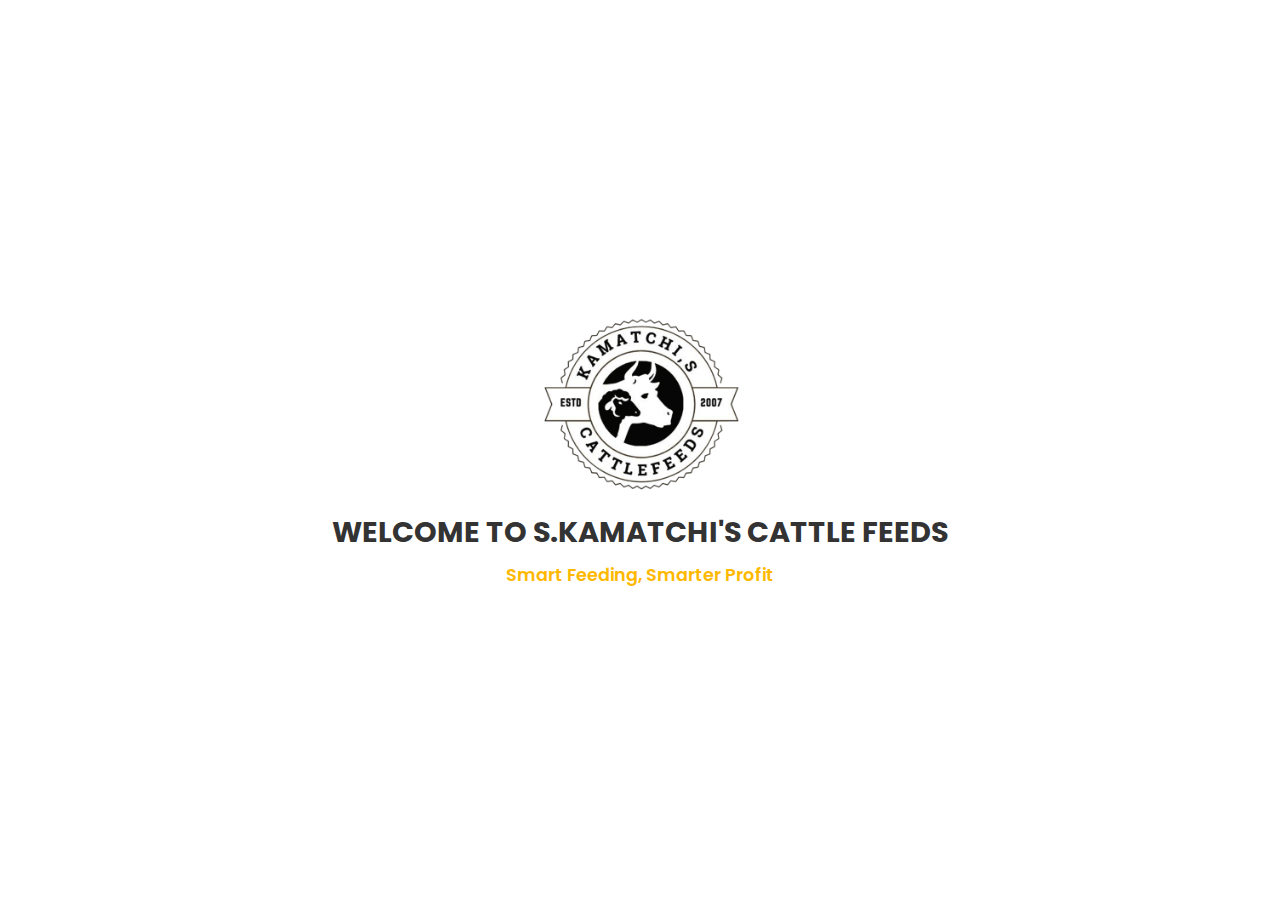
<file: index.html>
<!DOCTYPE html>
<html lang="en">
<head>
  <meta charset="UTF-8" />
  <meta name="viewport" content="width=device-width, initial-scale=1" />
  <title>Welcome | S. Kamatchi's Cattle Feeds</title>
  <link href="https://fonts.googleapis.com/css2?family=Poppins:wght@400;600;700&display=swap" rel="stylesheet" />
  <link rel="icon" type="image/x-icon" href="images/logo.png" />
  <style>
    body, html {
      margin: 0;
      padding: 0;
      height: 100%;
      font-family: 'Poppins', sans-serif;
      background-color: white;
      display: flex;
      flex-direction: column;
      justify-content: center;
      align-items: center;
      text-align: center;
      animation: fadeIn 1.2s ease-in-out;
    }

    .logo {
      width: 200px;
      max-width: 80%;
      margin-bottom: 1rem;
      animation: scaleIn 1s ease-in-out;
    }

    .welcome-text {
      font-size: 1.8rem;
      font-weight: 700;
      color: #333;
      margin-bottom: 0.5rem;
      animation: fadeSlideIn 1.4s ease-in-out;
    }

    .tagline {
      font-size: 1.1rem;
      font-weight: 600;
      color: #ffb800;
      text-shadow: 
        -1px -1px 0 #000,
         1px -1px 0 #000,
        -1px  1px 0 #000,
         1px  1px 0 #000,;
      animation: fadeSlideIn 1.6s ease-in-out;
    }

    @keyframes fadeIn {
      from { opacity: 0; }
      to { opacity: 1; }
    }

    @keyframes scaleIn {
      0% { transform: scale(0.8); opacity: 0; }
      100% { transform: scale(1); opacity: 1; }
    }

    @keyframes fadeSlideIn {
      from { opacity: 0; transform: translateY(20px); }
      to { opacity: 1; transform: translateY(0); }
    }
  </style>
</head>
<body>
  <!-- Placeholder for Logo -->
  <img src="images/logo.png" alt="Company Logo" class="logo" />

  <div class="welcome-text">WELCOME TO S.KAMATCHI'S CATTLE FEEDS</div>
  <div class="tagline">Smart Feeding, Smarter Profit</div>

  <script>
    setTimeout(() => {
      window.location.href = "home.html";
    }, 3000);
  </script>
</body>
</html>
</file>
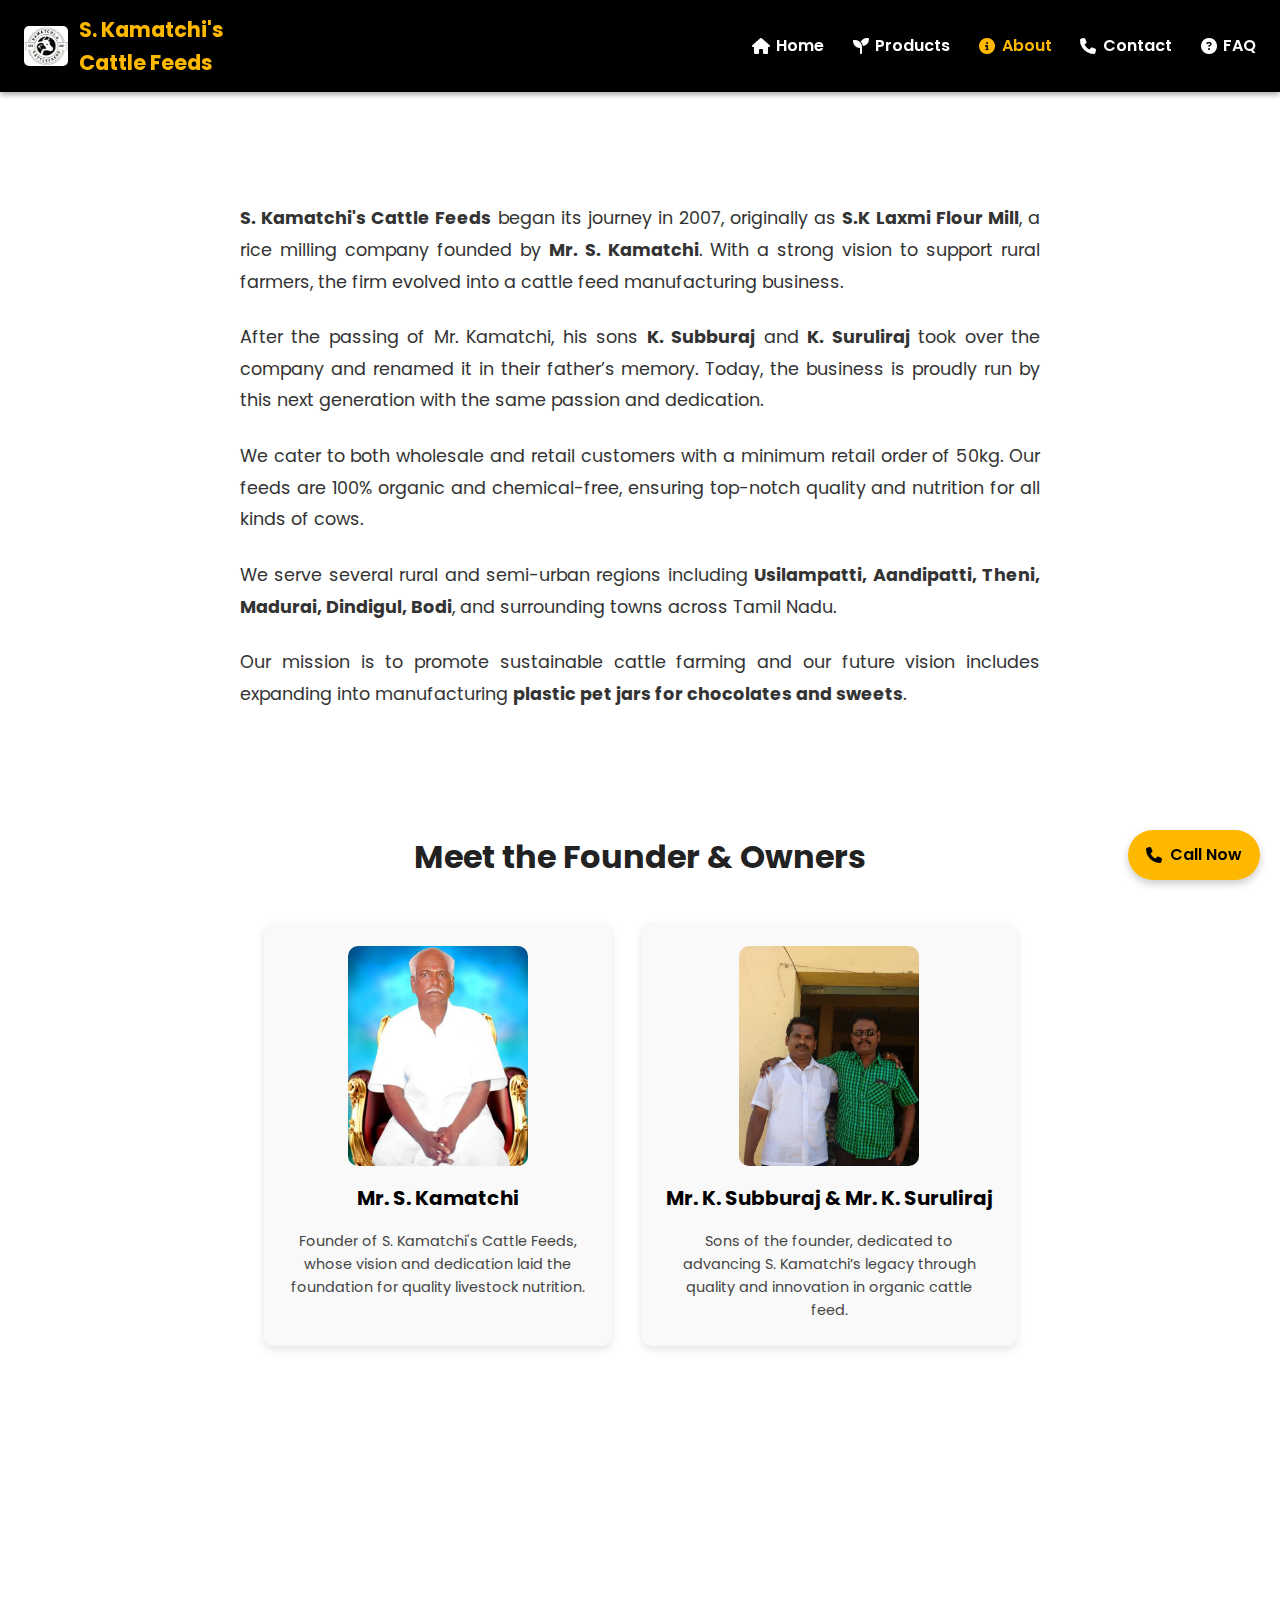
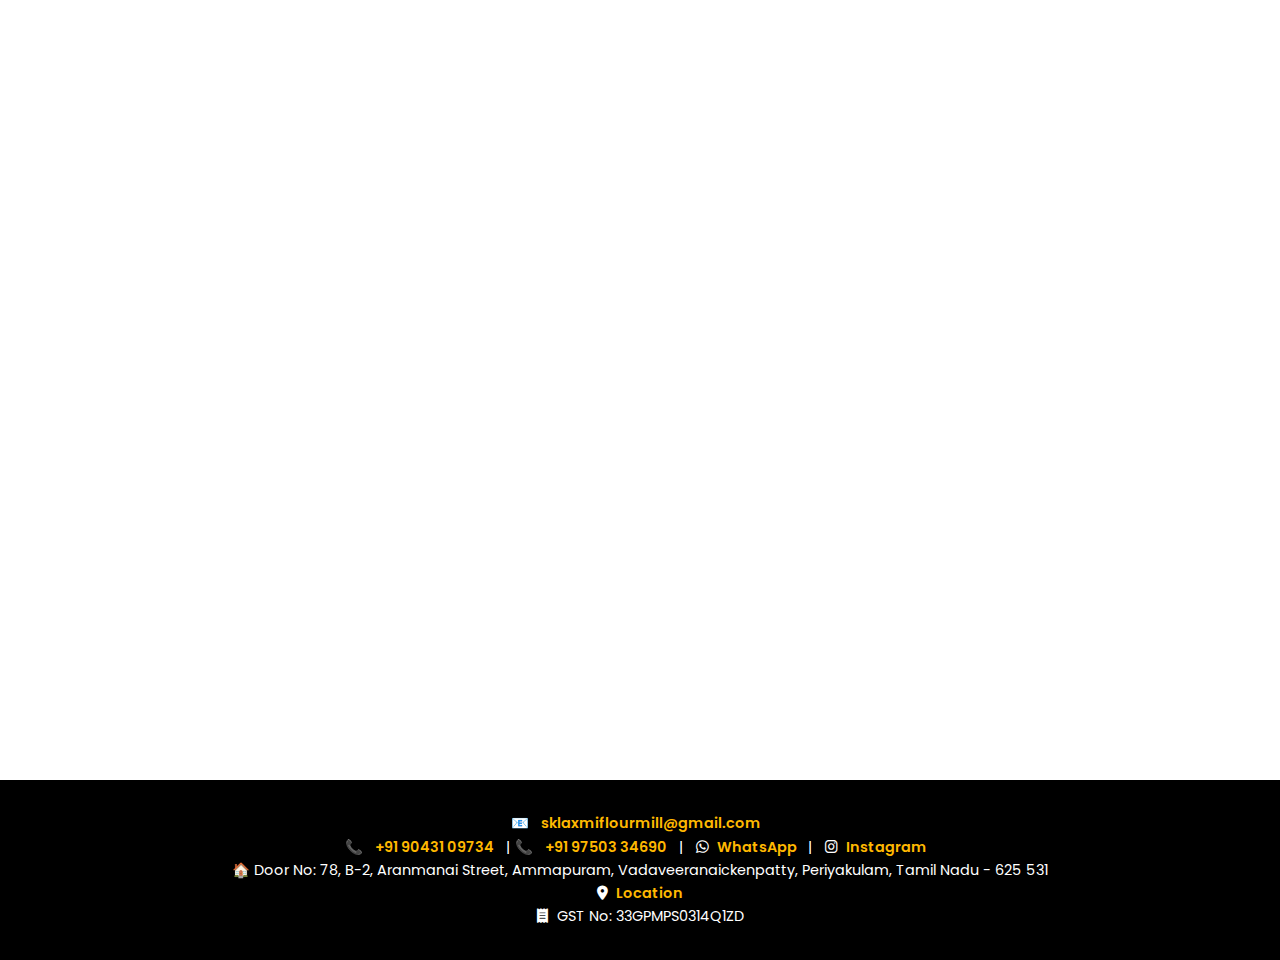
<file: about.html>
<!DOCTYPE html>
<html lang="en">
<head>
  <meta charset="UTF-8" />
  <meta name="viewport" content="width=device-width, initial-scale=1" />
  <meta name="description" content="Learn more about S. Kamatchi's Cattle Feeds, our history, mission, and commitment to quality cattle feed." />
  <meta name="keywords" content="About S. Kamatchi's Cattle Feeds, Cattle Feed Company Tamil Nadu, Quality Cattle Feed" />
  <meta name="author" content="S. Kamatchi's Cattle Feeds" />
  <title>About Us | S. Kamatchi's Cattle Feeds</title>
  <link rel="icon" type="image/x-icon" href="images/logo.png" />

    <!-- Open Graph / Facebook, LinkedIn, WhatsApp, Messenger -->
    <meta property="og:title" content="S. Kamatchi's Cattle Feeds | Smart Feeding, Smarter Profit" />
    <meta property="og:description" content="Explore quality cattle feeds like Pearl Millet Flour, Maize Cattle Feed, Booster Feed and more at S. Kamatchi's Cattle Feeds." />
    <meta property="og:image" content="https://yourdomain.com/Images/logo.png" />
    <meta property="og:url" content="https://yourdomain.com/" />
    <meta property="og:type" content="website" />
    <meta property="og:locale" content="en_IN" />

  <!-- FontAwesome CDN -->
  <link
    rel="stylesheet"
    href="https://cdnjs.cloudflare.com/ajax/libs/font-awesome/6.4.0/css/all.min.css"
    crossorigin="anonymous"
    referrerpolicy="no-referrer"
  />

  <!-- Google Fonts -->
  <link href="https://fonts.googleapis.com/css2?family=Poppins:wght@400;600;700&display=swap" rel="stylesheet" />

  <!-- External Styles -->
  <link rel="stylesheet" href="style.css" />
</head>
<body>
  <header>
    <a href="index.html" class="logo">
      <img src="images/logo.png" alt="S. Kamatchi's Cattle Feeds Logo" class="logo-img" />
      <span style="color:#ffb800;">
        S. Kamatchi's<br>Cattle Feeds
      </span>
      
    </a>

    <nav>
      <ul class="nav-links">
        <li><a href="index.html"><i class="fas fa-home"></i> Home</a></li>
        <li><a href="products.html"><i class="fas fa-seedling"></i> Products</a></li>
        <li><a href="about.html" class="active"><i class="fas fa-info-circle"></i> About</a></li>
        <li><a href="contact.html"><i class="fas fa-phone"></i> Contact</a></li>
        <li><a href="faq.html"><i class="fas fa-question-circle"></i> FAQ</a></li>
      </ul>

      <div class="hamburger" aria-label="Toggle navigation menu" role="button" tabindex="0">
        <div class="bar"></div>
        <div class="bar"></div>
        <div class="bar"></div>
      </div>
    </nav>
  </header>

  <main>
    <h2 class="section-title fade-in">About Us</h2>
    <p>
      <strong>S. Kamatchi's Cattle Feeds</strong> began its journey in 2007, originally as <strong>S.K Laxmi Flour Mill</strong>, a rice milling company founded by <strong>Mr. S. Kamatchi</strong>. With a strong vision to support rural farmers, the firm evolved into a cattle feed manufacturing business.
    </p>
    <p>
      After the passing of Mr. Kamatchi, his sons <strong>K. Subburaj</strong> and <strong>K. Suruliraj</strong> took over the company and renamed it in their father’s memory. Today, the business is proudly run by this next generation with the same passion and dedication.
    </p>
    <p>
      We cater to both wholesale and retail customers with a minimum retail order of 50kg. Our feeds are 100% organic and chemical-free, ensuring top-notch quality and nutrition for all kinds of cows.
    </p>
    <p>
      We serve several rural and semi-urban regions including <strong>Usilampatti, Aandipatti, Theni, Madurai, Dindigul, Bodi</strong>, and surrounding towns across Tamil Nadu.
    </p>
    <p>
      Our mission is to promote sustainable cattle farming and our future vision includes expanding into manufacturing <strong>plastic pet jars for chocolates and sweets</strong>.
    </p>
  </main>

  <section class="leadership-section">
    <h2>Meet the Founder & Owners</h2>

  <!-- Founder Card -->
<div class="about-cards-container">
<div class="about-card" tabindex="0">
  <img src="images/founder.jpeg" alt="Current Owners" style="width: 180px; height: 220px; object-fit: cover; object-position: top center; border-radius: 10px; display: block; margin: 0 auto 1rem auto;">
  <h3 class="about-name">Mr. S. Kamatchi</h3>
  <p class="about-desc">Founder of S. Kamatchi's Cattle Feeds, whose vision and dedication laid the foundation for quality livestock nutrition.</p>
</div>

<!-- Current Owners Card -->
<div class="about-card" tabindex="0">
  <img src="images/current_owners.jpeg" alt="K. Subburaj and K. Suruliraj" style="width: 180px; height: 220px; object-fit: cover; object-position: top center; border-radius: 10px; display: block; margin: 0 auto 1rem auto;">
  <h3 class="about-name" style="white-space: nowrap;">Mr. K. Subburaj&nbsp;&amp;&nbsp;Mr. K. Suruliraj</h3>
  <p class="about-desc">Sons of the founder, dedicated to advancing S. Kamatchi’s legacy through quality and innovation in organic cattle feed.</p>
</div>
</div>

</section>

<section id="gallery" class="fade-in" style="margin-top: 3rem;">
  <h2 style="text-align:center; margin-bottom:1rem;">Our Gallery</h2>
  <div class="gallery-container">
    <img class="gallery-image" src="images/Gallery Image 1.jpeg" alt="Gallery Image 1">
    <img class="gallery-image" src="images/Gallery Image 2.jpeg" alt="Gallery Image 2">
    <img class="gallery-image" src="images/Gallery Image 3.jpeg" alt="Gallery Image 3">
    <img class="gallery-image" src="images/Gallery Image 4.jpg" alt="Gallery Image 4">
    <img class="gallery-image" src="images/Gallery Image 5.jpeg" alt="Gallery Image 5">
    <img class="gallery-image" src="images/Gallery Image 6.jpeg" alt="Gallery Image 6">
    <img class="gallery-image" src="images/Gallery Image 7.png" alt="Gallery Image 7">
   
  </div>
</section>
<footer>
  <p>
      <span class="no-break">
    📧 <a href="mailto:sklaxmiflourmill@gmail.com">sklaxmiflourmill@gmail.com</a><br>
    📞  <a href="tel:+919043109734">+91 90431 09734</a> |  
    📞  <a href="tel:+919750334690">+91 97503 34690</a> 
    </span> 
    |
    <span class="no-break">
    <a href="https://wa.me/919043109734" target="_blank" rel="noopener noreferrer" aria-label="WhatsApp">
      <i class="fab fa-whatsapp footer-icon"></i> WhatsApp
    </a> | 
    <a href="https://www.instagram.com/s.kamatchi_s_cattle_feeds?igsh=cDNhYXF5bHRiMHJ4" target="_blank" rel="noopener noreferrer" aria-label="Instagram">
      <i class="fab fa-instagram footer-icon"></i> Instagram
    </a>
  </span>
  </p>
  <p>🏠 Door No: 78, B-2, Aranmanai Street, Ammapuram, Vadaveeranaickenpatty, Periyakulam, Tamil Nadu - 625 531</p>
  <p>
    <a href="https://maps.app.goo.gl/DsiRCD2tcLmNd2oN9" target="_blank" aria-label="View location on Google Maps">
      <i class="fas fa-map-marker-alt footer-icon"></i> Location
    </a>
  </p>
  <p><i class="fas fa-receipt footer-icon"></i> GST No: 33GPMPS0314Q1ZD</p>
</footer>


  <a href="tel:+919043109734" class="call-now-btn" aria-label="Call Now">
    <i class="fas fa-phone"></i> Call Now
  </a>

  <!-- External Script -->
  <script src="script.js" defer></script>
</body>
</html>
</file>
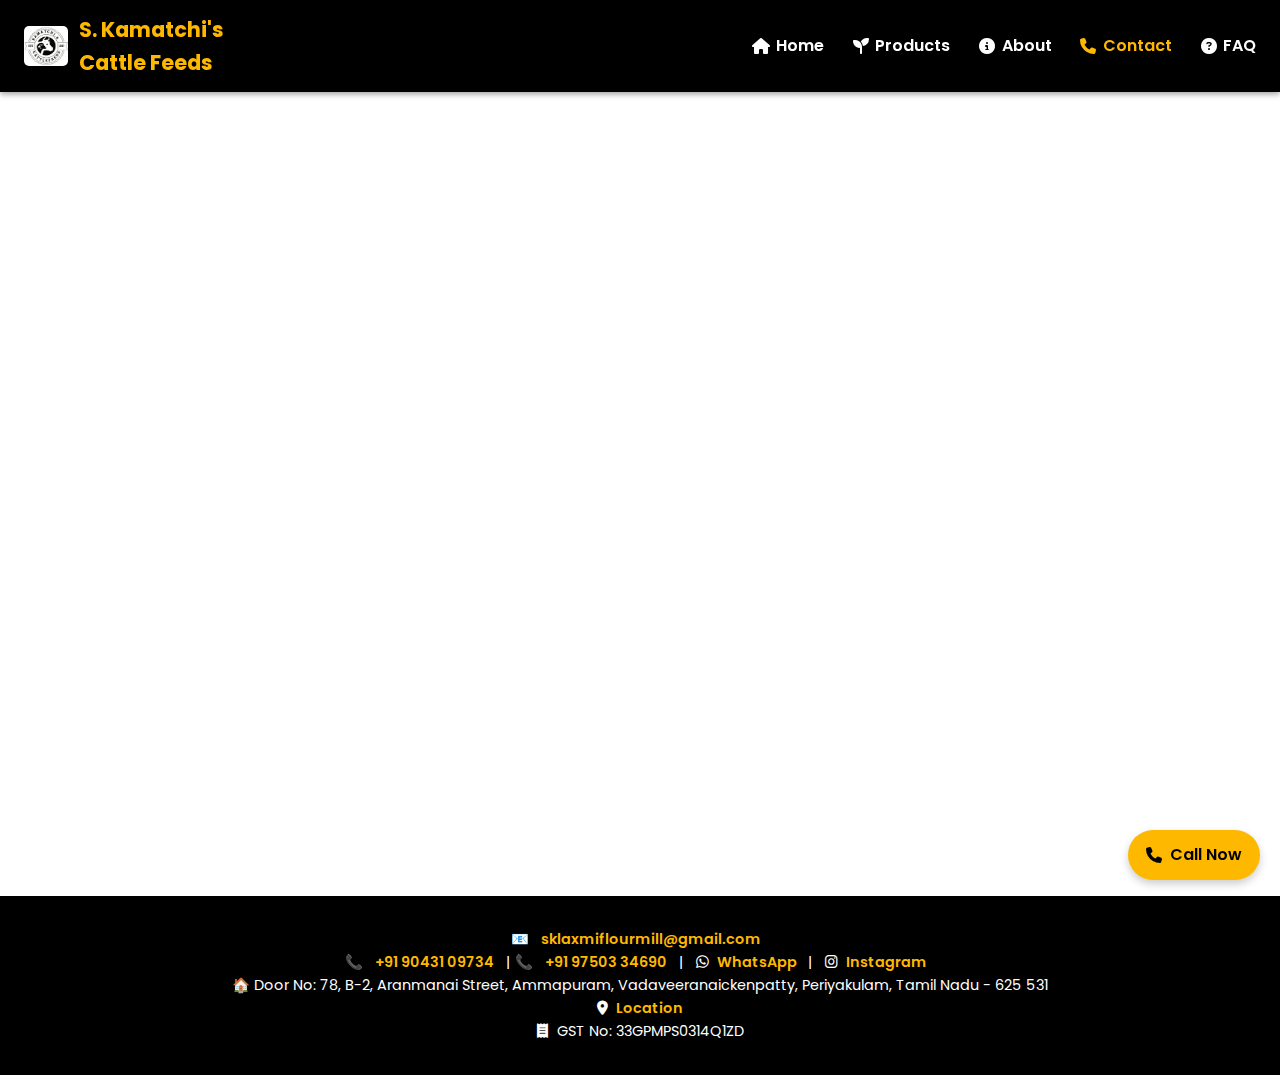
<file: contact.html>
<!DOCTYPE html>
<html lang="en">
<head>
  <meta charset="UTF-8" />
  <meta name="viewport" content="width=device-width, initial-scale=1" />
  <meta name="description" content="Get in touch with S. Kamatchi's Cattle Feeds for inquiries, orders, or support." />
  <meta name="keywords" content="Contact S. Kamatchi's Cattle Feeds, Get in Touch, Cattle Feed Support Tamil Nadu" />
  <meta name="author" content="S. Kamatchi's Cattle Feeds" />
  <title>Contact | S. Kamatchi's Cattle Feeds</title>
  <link rel="icon" type="image/x-icon" href="images/logo.png" />

    <!-- Open Graph / Facebook, LinkedIn, WhatsApp, Messenger -->
    <meta property="og:title" content="S. Kamatchi's Cattle Feeds | Smart Feeding, Smarter Profit" />
    <meta property="og:description" content="Explore quality cattle feeds like Pearl Millet Flour, Maize Cattle Feed, Booster Feed and more at S. Kamatchi's Cattle Feeds." />
    <meta property="og:image" content="https://yourdomain.com/Images/logo.png" />
    <meta property="og:url" content="https://yourdomain.com/" />
    <meta property="og:type" content="website" />
    <meta property="og:locale" content="en_IN" />

  <!-- FontAwesome CDN -->
  <link
    rel="stylesheet"
    href="https://cdnjs.cloudflare.com/ajax/libs/font-awesome/6.4.0/css/all.min.css"
    crossorigin="anonymous"
    referrerpolicy="no-referrer"
  />

  <!-- Google Fonts -->
  <link href="https://fonts.googleapis.com/css2?family=Poppins:wght@400;600;700&display=swap" rel="stylesheet" />

  <!-- External Styles -->
  <link rel="stylesheet" href="style.css" />
</head>
<body>
  <header>
    <a href="index.html" class="logo">
      <img src="images/logo.png" alt="S. Kamatchi's Cattle Feeds Logo" class="logo-img" />
      <span style="color:#ffb800;">
        S. Kamatchi's<br>Cattle Feeds
      </span>
      
    </a>

    <nav>
      <ul class="nav-links">
        <li><a href="index.html"><i class="fas fa-home"></i> Home</a></li>
        <li><a href="products.html"><i class="fas fa-seedling"></i> Products</a></li>
        <li><a href="about.html"><i class="fas fa-info-circle"></i> About</a></li>
        <li><a href="contact.html" class="active"><i class="fas fa-phone"></i> Contact</a></li>
        <li><a href="faq.html"><i class="fas fa-question-circle"></i> FAQ</a></li>
      </ul>

      <div class="hamburger" aria-label="Toggle navigation menu" role="button" tabindex="0">
        <div class="bar"></div>
        <div class="bar"></div>
        <div class="bar"></div>
      </div>
    </nav>
  </header>

  <main>
    <h2 class="section-title fade-in">Contact Us</h2>

    <div class="contact-grid fade-in">
      <div class="contact-info">
        <p>
          <strong><span class="email-label">
            <span class="icon-email"><i class="fa-solid fa-envelope" style="color: #000000;"></i></span> Email:</span></strong>
          <a href="mailto:sklaxmiflourmill@gmail.com">sklaxmiflourmill@gmail.com</a>
        </p>
    
        <p>
          <div class="contact-line" style="font-size:1rem">
            <i class="fas fa-phone icon"></i>
            <strong>Phone:</strong>
            <div class="contact-values">
              <a href="tel:+919043109734">+91 90431 09734</a> |
              <a href="tel:+919750334690">+91 97503 34690</a>
            </div>
          </div>
          
        </p>
    
        <p>
          <i class="fab fa-whatsapp icon"></i>
          <strong>WhatsApp:</strong>
          <a href="https://wa.me/919043109734" target="_blank" rel="noopener noreferrer">Chat Now</a>
        </p>
    
        <p>
          <i class="fab fa-instagram icon"></i>
          <strong>Instagram:</strong>
          <a href="https://www.instagram.com/s.kamatchi_s_cattle_feeds?igsh=cDNhYXF5bHRiMHJ4" target="_blank" rel="noopener noreferrer">Follow Us</a>
        </p>
    
        <p>
          <i class="fas fa-map-marker-alt icon"></i>
          <strong>Address:</strong><br>
          Door No: 78, B-2, Aranmanai Street, Ammapuram,<br>
          Vadaveeranaickenpatty, Periyakulam,<br>
          Tamil Nadu - 625 531
        </p>

          <!-- Google Map Embed below the form -->
      <iframe
      src="https://www.google.com/maps/embed?pb=!1m18!1m12!1m3!1d3919.5023450182356!2d77.47614277480567!3d10.1102284915744!2m3!1f0!2f0!3f0!3m2!1i1024!2i768!4f13.1!3m3!1m2!1s0x3ba865eb5de0292d%3A0xb6fa74275e242cd7!2sAranmanai%20Street%2C%20Ammapuram%2C%20Periyakulam%2C%20Tamil%20Nadu%20625531!5e0!3m2!1sen!2sin!4v1684900000000!5m2!1sen!2sin"
      width="100%"
      height="250"
      style="border:0;"
      allowfullscreen=""
      loading="lazy"
      referrerpolicy="no-referrer-when-downgrade">
    </iframe>
      </div>
      
      

      <div class="contact-form">
        <h3 class="form-title">Let’s Chat</h3>
        <form onsubmit="event.preventDefault(); sendToWhatsApp();">
          <input type="text" id="name" placeholder="Your Name" required />
          <input type="tel" id="phone" placeholder="Phone Number" required />
          <textarea id="message" rows="5" placeholder="Your Message" required></textarea>
          <button type="submit">Send via WhatsApp</button>
        </form>

        
      </div>

    
    
    </div>
  </main>

  <footer>
    <p>
        <span class="no-break">
      📧 <a href="mailto:sklaxmiflourmill@gmail.com">sklaxmiflourmill@gmail.com</a><br>
      📞  <a href="tel:+919043109734">+91 90431 09734</a> |  
      📞  <a href="tel:+919750334690">+91 97503 34690</a> 
      </span> 
      |
      <span class="no-break">
      <a href="https://wa.me/919043109734" target="_blank" rel="noopener noreferrer" aria-label="WhatsApp">
        <i class="fab fa-whatsapp footer-icon"></i> WhatsApp
      </a> | 
      <a href="https://www.instagram.com/s.kamatchi_s_cattle_feeds?igsh=cDNhYXF5bHRiMHJ4" target="_blank" rel="noopener noreferrer" aria-label="Instagram">
        <i class="fab fa-instagram footer-icon"></i> Instagram
      </a>
    </span>
    </p>
    <p>🏠 Door No: 78, B-2, Aranmanai Street, Ammapuram, Vadaveeranaickenpatty, Periyakulam, Tamil Nadu - 625 531</p>
    <p>
      <a href="https://maps.app.goo.gl/DsiRCD2tcLmNd2oN9" target="_blank" aria-label="View location on Google Maps">
        <i class="fas fa-map-marker-alt footer-icon"></i> Location
      </a>
    </p>
    <p><i class="fas fa-receipt footer-icon"></i> GST No: 33GPMPS0314Q1ZD</p>
  </footer>
  


  <a href="tel:+919043109734" class="call-now-btn" aria-label="Call Now">
    <i class="fas fa-phone"></i> Call Now
  </a>

  <!-- External Script -->
  <script src="script.js" defer></script>
</body>
</html>
</file>
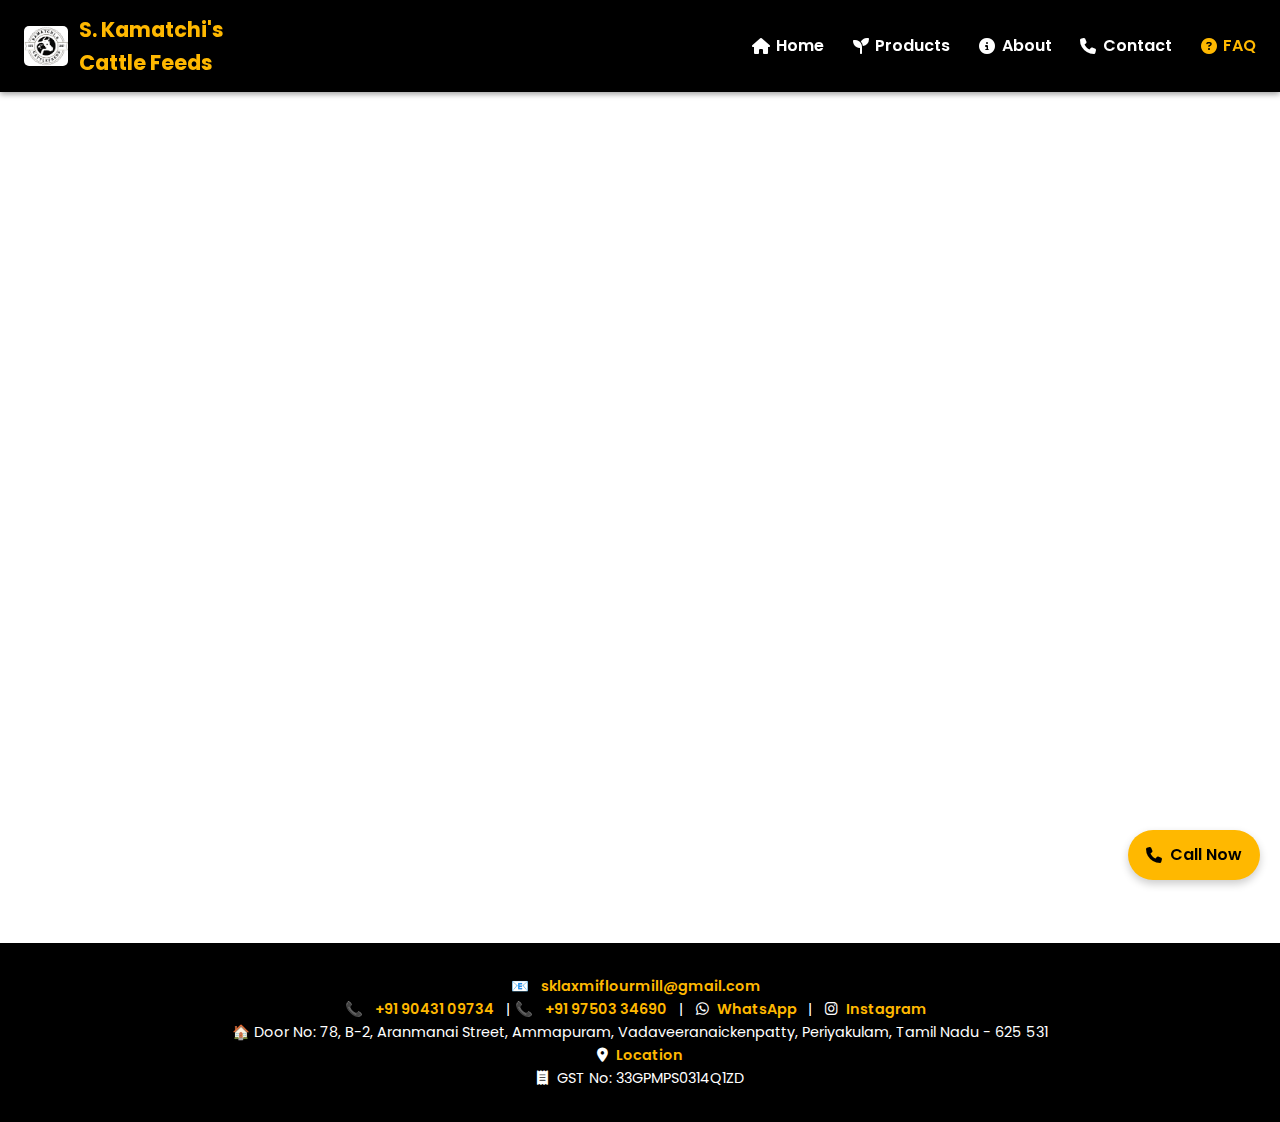
<file: faq.html>
<!DOCTYPE html>
<html lang="en">
<head>
  <meta charset="UTF-8" />
  <meta name="viewport" content="width=device-width, initial-scale=1" />
  <meta name="description" content="Frequently asked questions about S. Kamatchi's Cattle Feeds, our products, delivery, and service." />
  <meta name="keywords" content="FAQ, Questions, Cattle Feed Info, Delivery Details, S. Kamatchi's Cattle Feeds" />
  <meta name="author" content="S. Kamatchi's Cattle Feeds" />
  <title>FAQ | S. Kamatchi's Cattle Feeds</title>
  <link rel="icon" type="image/x-icon" href="images/logo.png" />

    <!-- Open Graph / Facebook, LinkedIn, WhatsApp, Messenger -->
    <meta property="og:title" content="S. Kamatchi's Cattle Feeds | Smart Feeding, Smarter Profit" />
    <meta property="og:description" content="Explore quality cattle feeds like Pearl Millet Flour, Maize Cattle Feed, Booster Feed and more at S. Kamatchi's Cattle Feeds." />
    <meta property="og:image" content="https://yourdomain.com/Images/logo.png" />
    <meta property="og:url" content="https://yourdomain.com/" />
    <meta property="og:type" content="website" />
    <meta property="og:locale" content="en_IN" />

  <!-- FontAwesome CDN -->
  <link
    rel="stylesheet"
    href="https://cdnjs.cloudflare.com/ajax/libs/font-awesome/6.4.0/css/all.min.css"
    crossorigin="anonymous"
    referrerpolicy="no-referrer"
  />

  <!-- Google Fonts -->
  <link href="https://fonts.googleapis.com/css2?family=Poppins:wght@400;600;700&display=swap" rel="stylesheet" />

  <!-- External Styles -->
  <link rel="stylesheet" href="style.css" />
</head>
<body>
  <header>
    <a href="index.html" class="logo">
      <img src="images/logo.png" alt="S. Kamatchi's Cattle Feeds Logo" class="logo-img" />
      <span style="color:#ffb800;">
        S. Kamatchi's<br>Cattle Feeds
      </span>
      
    </a>

    <nav>
      <ul class="nav-links">
        <li><a href="index.html"><i class="fas fa-home"></i> Home</a></li>
        <li><a href="products.html"><i class="fas fa-seedling"></i> Products</a></li>
        <li><a href="about.html"><i class="fas fa-info-circle"></i> About</a></li>
        <li><a href="contact.html"><i class="fas fa-phone"></i> Contact</a></li>
        <li><a href="faq.html" class="active"><i class="fas fa-question-circle"></i> FAQ</a></li>
      </ul>

      <div class="hamburger" aria-label="Toggle navigation menu" role="button" tabindex="0">
        <div class="bar"></div>
        <div class="bar"></div>
        <div class="bar"></div>
      </div>
    </nav>
  </header>

  <main>
    <h2 class="section-title fade-in">Frequently Asked Questions</h2>

    <div class="faq-item fade-in">
      <div class="faq-question">
        <span>Can this feed be given to all types of cows?</span>
        <i class="fas fa-plus"></i>
      </div>
      <div class="faq-answer">
        Yes, our feed is suitable for all types of cows.
      </div>
    </div>

    <div class="faq-item fade-in">
      <div class="faq-question">
        <span>I’m just starting to use cattle feed. Which one do you recommend?</span>
        <i class="fas fa-plus"></i>
      </div>
      <div class="faq-answer">
        We recommend <strong>Meenakshi Mixed Feed</strong> and <strong>Booster Feed</strong>. Both have a sweet taste and include nutritious ingredients like <em>kambu</em> and <em>makkasolam</em>.
      </div>
    </div>

    <div class="faq-item fade-in">
      <div class="faq-question">
        <span>Do you deliver across Tamil Nadu?</span>
        <i class="fas fa-plus"></i>
      </div>
      <div class="faq-answer">
        Yes, we deliver throughout Tamil Nadu. For areas near Theni, delivery is done the next day by our own delivery team. For other areas, delivery takes 2–3 days via lorry service.
      </div>
    </div>

    <div class="faq-item fade-in">
      <div class="faq-question">
        <span>What are your payment options?</span>
        <i class="fas fa-plus"></i>
      </div>
      <div class="faq-answer">
        We accept bank transfers and cash on delivery (COD available only in Theni and nearby areas).
      </div>
    </div>

    <div class="faq-item fade-in">
      <div class="faq-question">
        <span>What is the shelf life of the feed?</span>
        <i class="fas fa-plus"></i>
      </div>
      <div class="faq-answer">
        There's no fixed shelf life. It depends on how the feed is stored.
      </div>
    </div>

    <div class="faq-item fade-in">
      <div class="faq-question">
        <span>How should I store the feed to keep it fresh?</span>
        <i class="fas fa-plus"></i>
      </div>
      <div class="faq-answer">
        The feed is dried and durable. Store it in a dry, insect-free place with low moisture.
      </div>
    </div>

    <div class="faq-item fade-in">
      <div class="faq-question">
        <span>Do you offer any discounts or seasonal offers?</span>
        <i class="fas fa-plus"></i>
      </div>
      <div class="faq-answer">
        <em>Yes, we offer discounts for regular customers!</em>
      </div>
    </div>

    <div class="faq-item fade-in">
      <div class="faq-question">
        <span>Can I walk in and buy directly from your store?</span>
        <i class="fas fa-plus"></i>
      </div>
      <div class="faq-answer">
        Yes, walk-in purchases are welcome! Visit us anytime during business hours.
      </div>
    </div>

    <div class="faq-item fade-in">
      <div class="faq-question">
        <span>Are the ingredients organic and chemical-free?</span>
        <i class="fas fa-plus"></i>
      </div>
      <div class="faq-answer">
        Yes! All our cattle feeds are made using 100% organic and chemical-free ingredients.
      </div>
    </div>

    <div class="faq-item fade-in">
      <div class="faq-question">
        <span>What is your refund or return policy?</span>
        <i class="fas fa-plus"></i>
      </div>
      <div class="faq-answer">
        <em>Yes, we have a refund policy.  Just contact us within 4 to 5 days if you are not satisfied.</em>
      </div>
    </div>
  </main>

  <footer>
    <p>
        <span class="no-break">
      📧 <a href="mailto:sklaxmiflourmill@gmail.com">sklaxmiflourmill@gmail.com</a><br>
      📞  <a href="tel:+919043109734">+91 90431 09734</a> |  
      📞  <a href="tel:+919750334690">+91 97503 34690</a> 
      </span> 
      |
      <span class="no-break">
      <a href="https://wa.me/919043109734" target="_blank" rel="noopener noreferrer" aria-label="WhatsApp">
        <i class="fab fa-whatsapp footer-icon"></i> WhatsApp
      </a> | 
      <a href="https://www.instagram.com/s.kamatchi_s_cattle_feeds?igsh=cDNhYXF5bHRiMHJ4" target="_blank" rel="noopener noreferrer" aria-label="Instagram">
        <i class="fab fa-instagram footer-icon"></i> Instagram
      </a>
    </span>
    </p>
    <p>🏠 Door No: 78, B-2, Aranmanai Street, Ammapuram, Vadaveeranaickenpatty, Periyakulam, Tamil Nadu - 625 531</p>
    <p>
      <a href="https://maps.app.goo.gl/DsiRCD2tcLmNd2oN9" target="_blank" aria-label="View location on Google Maps">
        <i class="fas fa-map-marker-alt footer-icon"></i> Location
      </a>
    </p>
    <p><i class="fas fa-receipt footer-icon"></i> GST No: 33GPMPS0314Q1ZD</p>
  </footer>
  
  <a href="tel:+919043109734" class="call-now-btn" aria-label="Call Now">
    <i class="fas fa-phone"></i> Call Now
  </a>

  <!-- External Script -->
  <script src="script.js" defer></script>
</body>
</html>
</file>
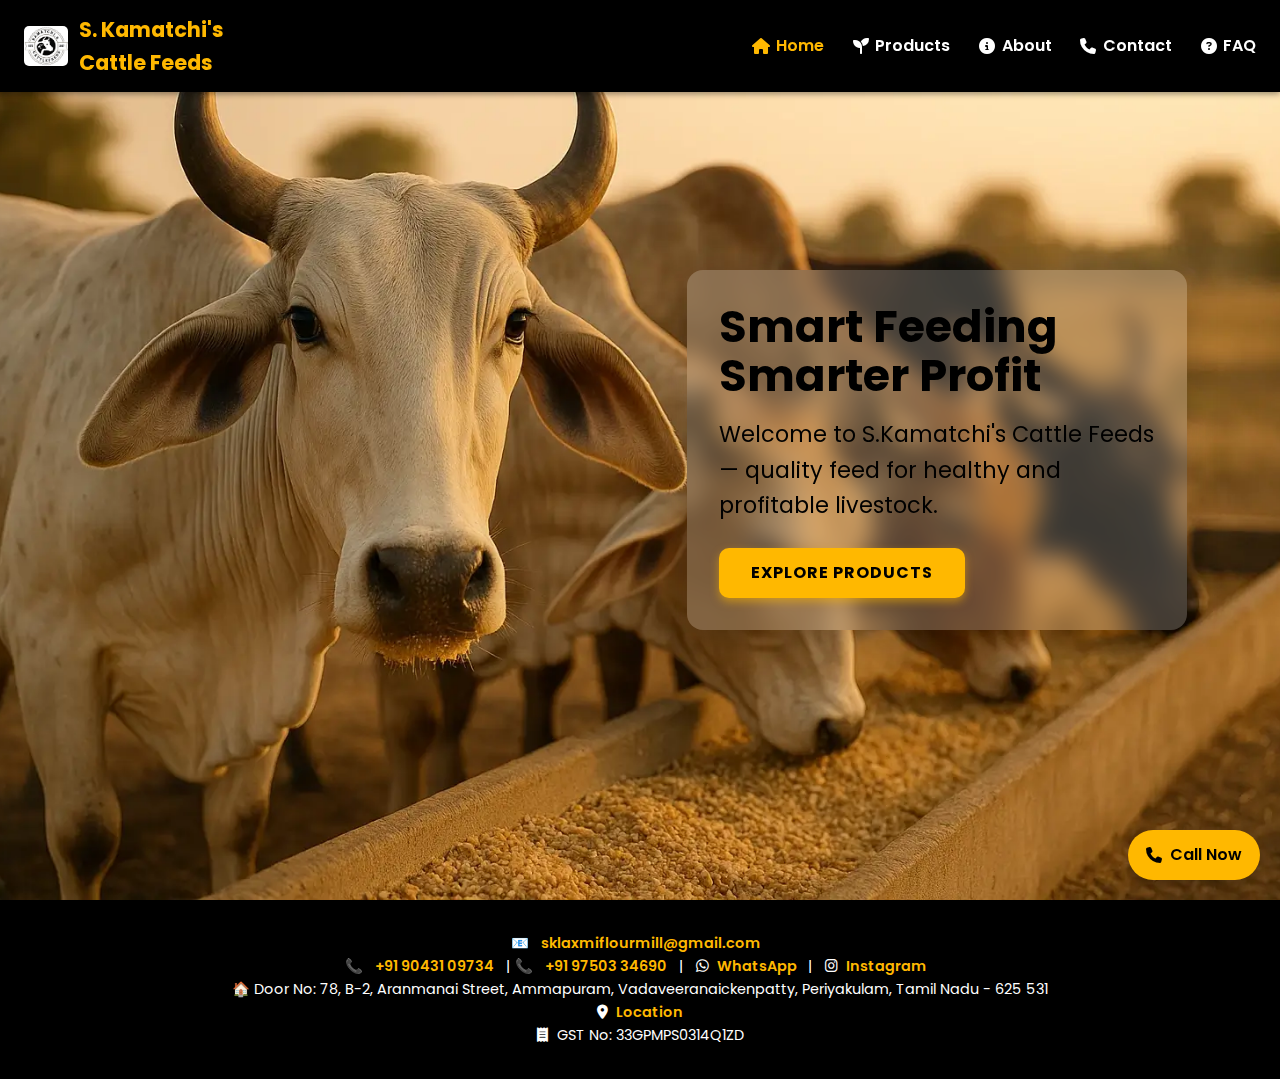
<file: home.html>
<!DOCTYPE html>
<html lang="en">
<head>
  <meta charset="UTF-8" />
  <meta name="viewport" content="width=device-width, initial-scale=1" />
  <meta name="description" content="S. Kamatchi's Cattle Feeds - Smart Feeding, Smarter Profit. Quality cattle feed products including Pearl Millet Flour, Maize Cattle Feed, Booster Feed and more." />
  <meta name="keywords" content="Cattle Feed, Pearl Millet Flour, Maize Cattle Feed, Mixed Pellet Feed, Booster Feed, Sabari Mixed Feed, Meenakshi Mixed Feed, Cattle Feed Supplier Tamil Nadu" />
  <meta name="author" content="S. Kamatchi's Cattle Feeds" />
  <title>S. Kamatchi's Cattle Feeds | Smart Feeding, Smarter Profit</title>
  <link rel="icon" type="image/x-icon" href="images/logo.png" />

  <!-- Open Graph Meta Tags for Social Media Sharing -->
  <meta property="og:title" content="S. Kamatchi's Cattle Feeds | Quality Cattle Feed in Tamil Nadu" />
  <meta property="og:description" content="Premium cattle feed products like Pearl Millet Flour, Maize Cattle Feed, and Booster Feed to help you achieve healthier livestock and smarter profits." />
  <meta property="og:image" content="images/logo.png" />
  <meta property="og:url" content="https://yourwebsite.com/index.html" />
  <meta property="og:type" content="website" />


  <!-- FontAwesome CDN -->
  <link
    rel="stylesheet"
    href="https://cdnjs.cloudflare.com/ajax/libs/font-awesome/6.4.0/css/all.min.css"
    crossorigin="anonymous"
    referrerpolicy="no-referrer"
  />

  <!-- Google Fonts -->
  <link href="https://fonts.googleapis.com/css2?family=Poppins:wght@400;600;700&display=swap" rel="stylesheet" />

  <!-- External Styles -->
  <link rel="stylesheet" href="style.css" />
</head>
<body>

  <header>
    <a href="index.html" class="logo">
      <img src="images/logo.png" alt="S. Kamatchi's Cattle Feeds Logo" class="logo-img" />
      <span style="color:#ffb800;">
        S. Kamatchi's<br>Cattle Feeds
      </span>
      
    </a>

    <nav>
      <ul class="nav-links">
        <li><a href="index.html" class="active"><i class="fas fa-home"></i> Home</a></li>
        <li><a href="products.html"><i class="fas fa-seedling"></i> Products</a></li>
        <li><a href="about.html"><i class="fas fa-info-circle"></i> About</a></li>
        <li><a href="contact.html"><i class="fas fa-phone"></i> Contact</a></li>
        <li><a href="faq.html"><i class="fas fa-question-circle"></i> FAQ</a></li>
      </ul>

      <div class="hamburger" aria-label="Toggle navigation menu" role="button" tabindex="0">
        <div class="bar"></div>
        <div class="bar"></div>
        <div class="bar"></div>
      </div>
    </nav>
  </header>

  <section class="hero">
    <div class="hero-glass">
      <h1 class="headline">
        <span class="line_1">Smart Feeding</span><br>
        <span class="line">Smarter Profit</span>
      </h1>
      <p>Welcome to S.Kamatchi's Cattle Feeds — quality feed for healthy and profitable livestock.</p>
      <a href="products.html" class="cta-btn" aria-label="View our products">Explore Products</a>
    </div>
  </section>

  <footer>
    <p>
        <span class="no-break">
      📧 <a href="mailto:sklaxmiflourmill@gmail.com">sklaxmiflourmill@gmail.com</a><br>
      📞  <a href="tel:+919043109734">+91 90431 09734</a> |  
      📞  <a href="tel:+919750334690">+91 97503 34690</a> 
      </span> 
      |
      <span class="no-break">
      <a href="https://wa.me/919043109734" target="_blank" rel="noopener noreferrer" aria-label="WhatsApp">
        <i class="fab fa-whatsapp footer-icon"></i> WhatsApp
      </a> | 
      <a href="https://www.instagram.com/s.kamatchi_s_cattle_feeds?igsh=cDNhYXF5bHRiMHJ4" target="_blank" rel="noopener noreferrer" aria-label="Instagram">
        <i class="fab fa-instagram footer-icon"></i> Instagram
      </a>
    </span>
    </p>
    <p>🏠 Door No: 78, B-2, Aranmanai Street, Ammapuram, Vadaveeranaickenpatty, Periyakulam, Tamil Nadu - 625 531</p>
    <p>
      <a href="https://maps.app.goo.gl/DsiRCD2tcLmNd2oN9" target="_blank" aria-label="View location on Google Maps">
        <i class="fas fa-map-marker-alt footer-icon"></i> Location
      </a>
    </p>
    <p><i class="fas fa-receipt footer-icon"></i> GST No: 33GPMPS0314Q1ZD</p>
  </footer>
  

  <a href="tel:+919043109734" class="call-now-btn" aria-label="Call Now">
    <i class="fas fa-phone"></i> Call Now
  </a>

  <!-- External Script -->
  <script src="script.js" defer></script>
</body>
</html>
</file>
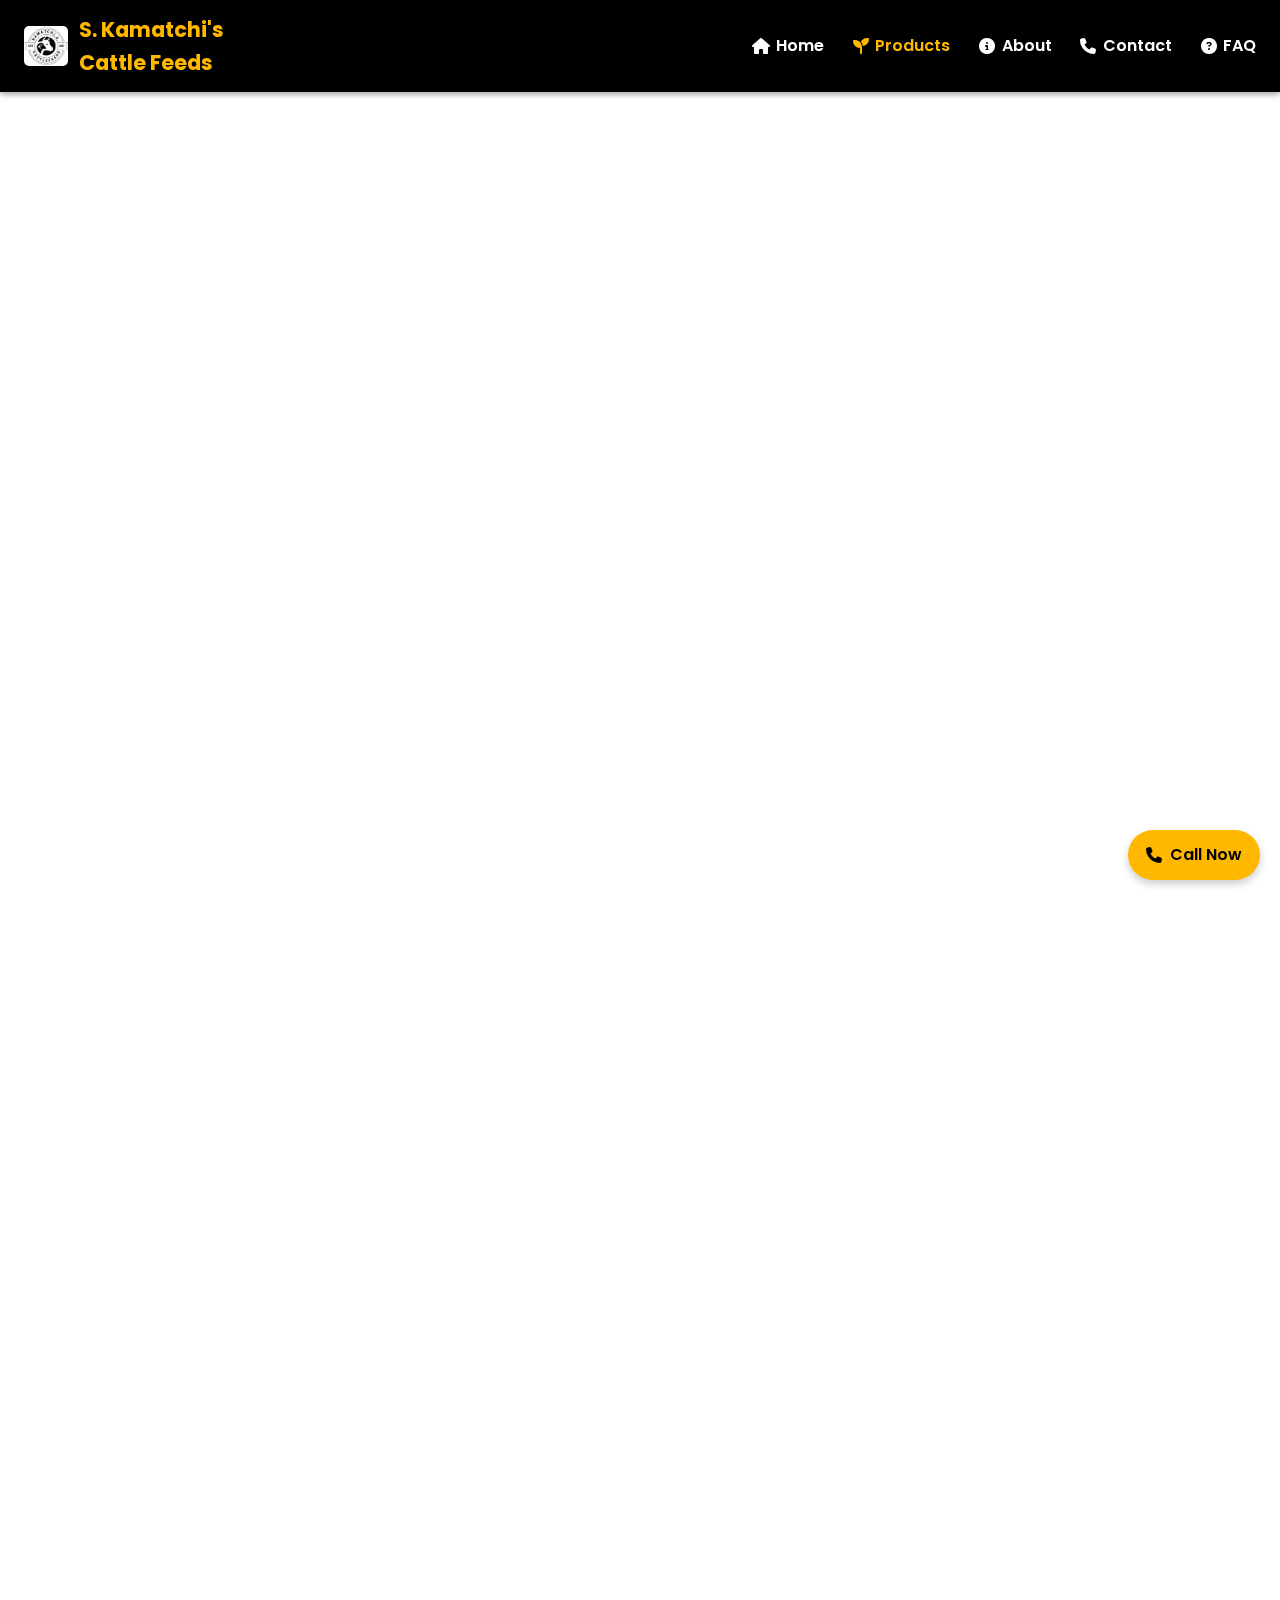
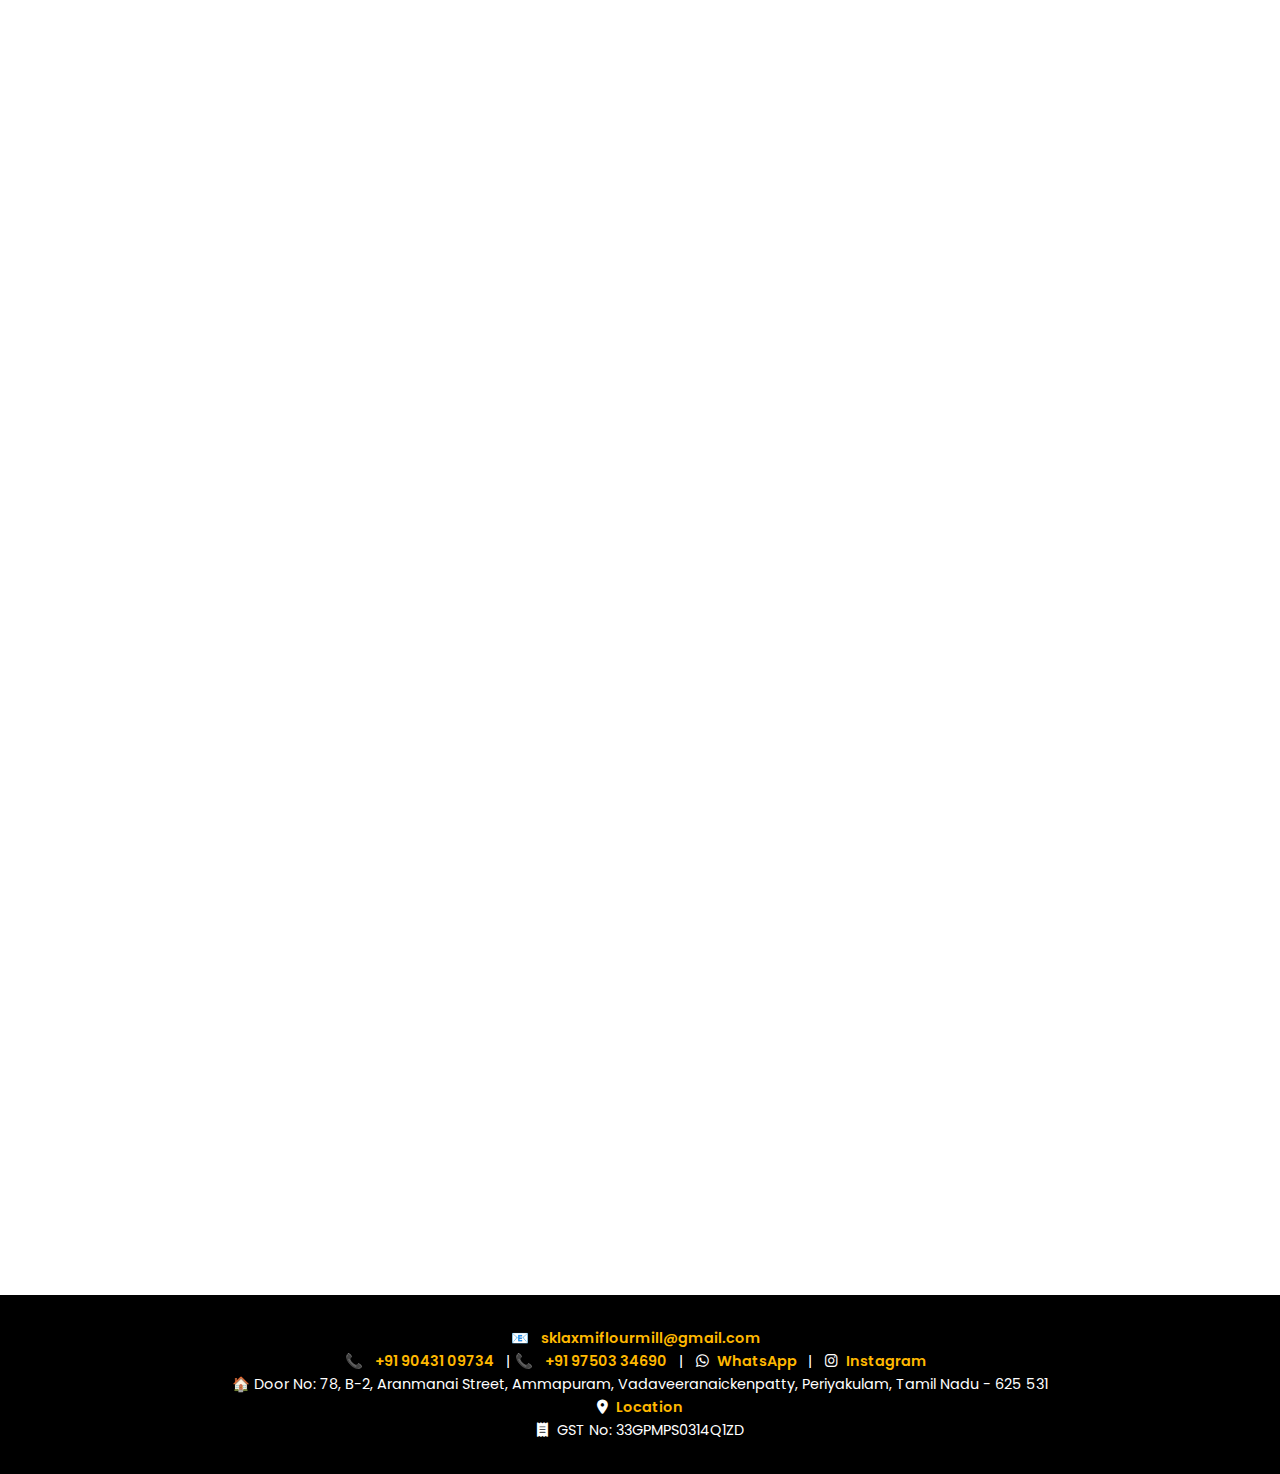
<file: products.html>
<!DOCTYPE html>
<html lang="en">
<head>
  <meta charset="UTF-8" />
  <meta name="viewport" content="width=device-width, initial-scale=1" />
  <meta name="description" content="Explore quality cattle feeds like Pearl Millet Flour, Maize Cattle Feed, Booster Feed and more at S. Kamatchi's Cattle Feeds." />
  <meta name="keywords" content="Cattle Feed, Pearl Millet Flour, Maize Cattle Feed, Booster Feed, Sabari Mixed Feed, Meenakshi Mixed Feed, Quality Feed Tamil Nadu" />
  <meta name="author" content="S. Kamatchi's Cattle Feeds" />
  <title>Products | S. Kamatchi's Cattle Feeds</title>
  <link rel="icon" type="image/x-icon" href="images/logo.png" />

  <!-- Open Graph / Facebook, LinkedIn, WhatsApp, Messenger -->
  <meta property="og:title" content="S. Kamatchi's Cattle Feeds | Smart Feeding, Smarter Profit" />
  <meta property="og:description" content="Explore quality cattle feeds like Pearl Millet Flour, Maize Cattle Feed, Booster Feed and more at S. Kamatchi's Cattle Feeds." />
  <meta property="og:image" content="https://yourdomain.com/Images/logo.png" />
  <meta property="og:url" content="https://yourdomain.com/" />
  <meta property="og:type" content="website" />
  <meta property="og:locale" content="en_IN" />

  <!-- FontAwesome CDN -->
  <link
    rel="stylesheet"
    href="https://cdnjs.cloudflare.com/ajax/libs/font-awesome/6.4.0/css/all.min.css"
    crossorigin="anonymous"
    referrerpolicy="no-referrer"
  />

  <!-- Google Fonts -->
  <link href="https://fonts.googleapis.com/css2?family=Poppins:wght@400;600;700&display=swap" rel="stylesheet" />

  <!-- External Styles -->
  <link rel="stylesheet" href="style.css" />
</head>
<body>
  <header>
    <a href="index.html" class="logo">
      <img src="images/logo.png" alt="S. Kamatchi's Cattle Feeds Logo" class="logo-img" />
      <span style="color:#ffb800;">
        S. Kamatchi's<br>Cattle Feeds
      </span>
      
    </a>

    <nav>
      <ul class="nav-links">
        <li><a href="index.html"><i class="fas fa-home"></i> Home</a></li>
        <li><a href="products.html" class="active"><i class="fas fa-seedling"></i> Products</a></li>
        <li><a href="about.html"><i class="fas fa-info-circle"></i> About</a></li>
        <li><a href="contact.html"><i class="fas fa-phone"></i> Contact</a></li>
        <li><a href="faq.html"><i class="fas fa-question-circle"></i> FAQ</a></li>
      </ul>

      <div class="hamburger" aria-label="Toggle navigation menu" role="button" tabindex="0">
        <div class="bar"></div>
        <div class="bar"></div>
        <div class="bar"></div>
      </div>
    </nav>
  </header>



  <main>
    <h2 class="section-title fade-in">Our Products</h2>

    <div class="highlight-container fade-in" style="margin-bottom:35px;">
      <div class="highlight-box">
        🚚 <strong>All products start from ₹900  <br>(Minimum order: 50kg)</strong> <br> Delivered directly to your location!
      </div>
    </div>
  
    <div class="product-grid fade-in" style="animation-delay: 0.2s;">
      <!-- Pearl Millet Flour -->
      <div class="product-card" tabindex="0">
        <img src="images/pearl millet.jpeg" alt="Pearl Millet Flour" style="width: 250px;; height: 250px;; object-fit: cover; border-radius: 10px;" />
        <h3 class="product-name">Pearl Millet Flour</h3>
        <p class="product-desc">Pearl millet flour is a nutrient-rich, organic feed ideal for boosting cattle health and energy.</p>
        <button class="whatsapp-btn" onclick="window.open('https://wa.me/919043109734?text=I am interested in Pearl Millet Flour.', '_blank')">
          <i class="fab fa-whatsapp"></i> Enquire Now
        </button>
      </div>

      <!-- Maize Cattle Feed -->
      <div class="product-card" tabindex="0">
        <img src="images/maize.jpeg" alt="Maize Cattle Feed" style="width: 250px;; height: 250px;; object-fit: cover; border-radius: 10px;" />
        <h3 class="product-name">Maize Cattle Feed</h3>
        <p class="product-desc">Nutritious maize-based cattle feed formulated to boost health and productivity in your livestock.</p>
        <button class="whatsapp-btn" onclick="window.open('https://wa.me/919043109734?text=I am interested in Maize Cattle Feed.', '_blank')">
          <i class="fab fa-whatsapp"></i> Enquire Now
        </button>
      </div>

      <!-- Mixed Pellet Feed -->
      <div class="product-card" tabindex="0">
        <img src="images/pellet.jpeg" alt="Mixed Pellet Feed" style="width: 250px;; height: 250px;; object-fit: cover; border-radius: 10px;" />
        <h3 class="product-name">Mixed Pellet Feed</h3>
        <p class="product-desc">Balanced and wholesome pellet feed blend designed to maximize growth and vitality in your animals.</p>
        <button class="whatsapp-btn" onclick="window.open('https://wa.me/919043109734?text=I am interested in Mixed Pellet Feed.', '_blank')">
          <i class="fab fa-whatsapp"></i> Enquire Now
        </button>
      </div>

      <!-- Booster Feed -->
      <div class="product-card" tabindex="0">
        <img src="images/booster.jpeg" alt="Booster Feed" style="width: 250px;; height: 250px;; object-fit: cover; border-radius: 10px;" />
        <h3 class="product-name">Booster Feed</h3>
        <p class="product-desc">High-energy feed formula to supercharge your livestock’s health and productivity.</p>
        <button class="whatsapp-btn" onclick="window.open('https://wa.me/919043109734?text=I am interested in Booster Feed.', '_blank')">
          <i class="fab fa-whatsapp"></i> Enquire Now
        </button>
      </div>

      <!-- Sabari Mixed Feed -->
      <div class="product-card" tabindex="0">
        <img src="images/sabari_mixed_feed.jpeg" alt="Sabari Mixed Feed" style="width: 250px;; height: 250px;; object-fit: cover; border-radius: 10px;" />
        <h3 class="product-name">Sabari Mixed Feed</h3>
        <p class="product-desc">Premium blend of essential nutrients crafted to support optimal livestock performance and well-being.</p>
        <button class="whatsapp-btn" onclick="window.open('https://wa.me/919043109734?text=I am interested in Sabari Mixed Feed.', '_blank')">
          <i class="fab fa-whatsapp"></i> Enquire Now
        </button>
      </div>

      <!-- Meenakshi Mixed Feed -->
      <div class="product-card" tabindex="0">
        <img src="images/meenakshi.jpeg" alt="Meenakshi Mixed Feed" style="width: 250px;; height: 250px;; object-fit: cover; border-radius: 10px;" />
        <h3 class="product-name">Meenashi Mixed Feed</h3>
        <p class="product-desc">Specialized formula delivering balanced nourishment to enhance vitality and endurance in animals.</p>
        <button class="whatsapp-btn" onclick="window.open('https://wa.me/919043109734?text=I am interested in Meenashi Mixed Feed.', '_blank')">
          <i class="fab fa-whatsapp"></i> Enquire Now
        </button>
      </div>
    </div>

    <h2 class="section-title fade-in" style="font-size:1.1rem; margin-top: 45px;"> <em> All products are 100% organic and chemical-free.</em></h2>

    <section id="upcoming-business" class="fade-in" style="text-align: center; margin: 50px 0;">
      <h2 class="section-title"> Introducing Pet Jar & Water Bottle</h2>
      <p> <i class="fas fa-bottle-water"></i>     Your soon-to-be favorite brand for all types of plastic jars and water bottles — durable, stylish, and made to last! 💧🐾</p>
      <img src="images/Gallery Image 7.png" alt="Just Pet Jar - Plastic Jars & Bottles" style="max-width: 100%; height: auto; border-radius: 10px; box-shadow: 0 4px 10px rgba(0,0,0,0.1);" />
    </section>
    

    <section id="stats-banner" class="fade-in stats-banner">
      <h3>Trusted Since 2007</h3>
      <div class="stats-grid">
        <div><span id="kg-counter">0</span>+ kg sold</div>
        <div><span id="customers-counter">0</span>+ happy farmers</div>
      </div>
      <a href="about.html" class="cta-btn stats-btn">
        Learn More About Us
      </a>
    </section>
    
   
  </main>

  
  <footer>
    <p>
        <span class="no-break">
      📧 <a href="mailto:sklaxmiflourmill@gmail.com">sklaxmiflourmill@gmail.com</a><br>
      📞  <a href="tel:+919043109734">+91 90431 09734</a> |  
      📞  <a href="tel:+919750334690">+91 97503 34690</a> 
      </span> 
      |
      <span class="no-break">
      <a href="https://wa.me/919043109734" target="_blank" rel="noopener noreferrer" aria-label="WhatsApp">
        <i class="fab fa-whatsapp footer-icon"></i> WhatsApp
      </a> | 
      <a href="https://www.instagram.com/s.kamatchi_s_cattle_feeds?igsh=cDNhYXF5bHRiMHJ4" target="_blank" rel="noopener noreferrer" aria-label="Instagram">
        <i class="fab fa-instagram footer-icon"></i> Instagram
      </a>
    </span>
    </p>
    <p>🏠 Door No: 78, B-2, Aranmanai Street, Ammapuram, Vadaveeranaickenpatty, Periyakulam, Tamil Nadu - 625 531</p>
    <p>
      <a href="https://maps.app.goo.gl/DsiRCD2tcLmNd2oN9" target="_blank" aria-label="View location on Google Maps">
        <i class="fas fa-map-marker-alt footer-icon"></i> Location
      </a>
    </p>
    <p><i class="fas fa-receipt footer-icon"></i> GST No: 33GPMPS0314Q1ZD</p>
  </footer>
  

  <a href="tel:+919043109734" class="call-now-btn" aria-label="Call Now">
    <i class="fas fa-phone"></i> Call Now
  </a>

  <!-- External Script -->
  <script src="script.js" defer></script>
</body>
</html>
</file>
<file: style.css>
/* style.css - Consolidated CSS from all 5 HTML pages */

/* ===== Styles from home.html ===== */
* {
  margin: 0;
  padding: 0;
  box-sizing: border-box;
}
html {
  scroll-behavior: smooth;
}

body {
  font-family: 'Poppins', sans-serif;
  background: #ffffff;
  color: #000000;
  line-height: 1.6;
  min-height: 100vh;
  display: flex;
  flex-direction: column;
}
a {
  text-decoration: none;
  color: inherit;
}
ul {
  list-style: none;
}
header {
  position: fixed;
  top: 0;
  left: 0;
  width: 100%;
  background-color: #000000;
  color: #fff;
  display: flex;
  justify-content: space-between;
  align-items: center;
  padding: 0.8rem 1.5rem;
  z-index: 1000;
  box-shadow: 0 2px 6px rgba(0,0,0,0.4);
}
.logo {
  display: flex;
  align-items: center;
  font-weight: 700;
  font-size: 1.3rem;
  user-select: none;
}
.logo-img {
  height: 40px;
  width: auto;
  border-radius: 5px;
  object-fit: contain;
  margin-right: 0.7rem;
  user-select: none;
  display: block;
}
.logo-img-placeholder {
  height: 40px;
  width: 40px;
  background: #fff;
  border-radius: 5px;
  margin-right: 0.7rem;
  display: flex;
  justify-content: center;
  align-items: center;
  font-weight: 700;
  color: #000;
  font-size: 1.2rem;
  letter-spacing: 1px;
}
.logo span {
  color: #ffb800;
}
.headline{
  font-size: 2rem;
  line-height: 1.1;
  margin: 0 0 1rem 0;
  padding: 0%;
  
}

.headline .line{
  display: block;
  white-space: nowrap;
  margin: 0%;
  padding: 0%;
}
@media (max-width: 480px) {
  .logo {
    font-size: 1rem;
    flex-direction: row; /* keep horizontal */
    align-items: center;
  }
  .logo span {
    white-space: normal; /* allow line break */
    line-height: 1.1;
    max-width: 120px; /* control width to force wrap */
  }
  .logo-img {
    height: 35px;
    margin-right: 0.5rem; /* small gap between logo and text */
    margin-bottom: 0; /* no bottom margin */
  }
}


nav ul.nav-links {
  display: flex;
  gap: 1.8rem;
  list-style: none;
  margin: 0;
  padding: 0;
}
nav ul.nav-links li a {
  color: #fff;
  font-weight: 600;
  font-size: 1rem;
  display: flex;
  align-items: center;
  gap: 0.4rem;
  transition: color 0.3s ease;
}
nav ul.nav-links li a:hover,
nav ul.nav-links li a.active {
  color: #ffb800;
}
.hamburger {
  display: none;
  flex-direction: column;
  cursor: pointer;
  gap: 5px;
}
.hamburger .bar {
  height: 3px;
  width: 25px;
  background-color: #fff;
  border-radius: 2px;
  transition: 0.3s ease;
}
.hamburger.active .bar:nth-child(1) {
  transform: rotate(45deg) translate(5px, 5px);
}
.hamburger.active .bar:nth-child(2) {
  opacity: 0;
}
.hamburger.active .bar:nth-child(3) {
  transform: rotate(-45deg) translate(5px, -5px);
}
@media (max-width: 768px) {
  nav ul.nav-links {
    position: fixed;
    top: 60px;
    right: -100%;
    background: #000;
    height: calc(100vh - 60px);
    width: 200px;
    flex-direction: column;
    align-items: center;
    text-align: center;
    padding-top: 2rem;
    gap: 1.5rem;
    transition: right 0.3s ease;
    z-index: 999;
  }
  nav ul.nav-links.open {
    right: 0;
  }
  nav ul.nav-links li a {
    font-size: 1.2rem;
  }
  .hamburger {
    display: flex;
  }
}

/*Hero Section*/
.hero {
  display: flex;
  align-items: center;
  justify-content: flex-end;
  padding: 2rem;
  min-height: 100vh;
  background-image: url('images/background_img.webp');
  background-repeat: no-repeat;
  background-size: cover;
  background-position: center center;
  background-attachment: scroll; /* change from fixed to scroll */
  position: relative;
  overflow: hidden;
  width: 100%;
}

/* Glassmorphism box */
.hero-glass {
  background: rgba(255, 255, 255, 0.2);
  border-radius: 1rem;
  backdrop-filter: blur(12px);
  -webkit-backdrop-filter: blur(12px);
  box-shadow: 0 8px 32px rgba(0, 0, 0, 0.2);
  padding: 2rem;
  max-width: 500px;
  margin-right: 5%;
  z-index: 1;
  color: #000;
}

.hero h1 {
  font-size: 2.8rem;
  font-weight: 700;
  margin-bottom: 1rem;
}


.hero p {
  font-size: 1.4rem;
  margin-bottom: 1.5rem;
  color: rgb(0, 0, 0);
}

/*Call to Action Button*/
.cta-btn {
  display: inline-block;
  padding: 0.75rem 1.5rem;
  background-color: #2e7d32;
  color: #fff;
  border-radius: 0.5rem;
  text-decoration: none;
  font-weight: bold;
  transition: background 0.3s;
}

.cta-btn:hover {
  background-color: #1e5c24;
}

@media (max-width: 768px) {
  .hero {
    justify-content: center;
    background-position: center;
    padding: 1rem;
  }

  .hero-glass {
    margin: 0;
    max-width: 100%;
    text-align: center;
  }

  .hero h1 {
    font-size: 2.2rem;
  }

  .hero p {
    font-size: 1rem;
  }
}

.cta-btn {
  display: inline-block;
  background-color: #ffb800;
  color: #000;
  padding: 0.75rem 2rem;
  font-weight: 700;
  border-radius: 10px;
  cursor: pointer;
  transition: background-color 0.3s ease, transform 0.2s ease;
  box-shadow: 0 4px 8px rgba(255,184,0,0.5);
  text-transform: uppercase;
  letter-spacing: 1px;
}
.cta-btn:hover {
  background-color: #e6a700;
  transform: scale(1.05);
  box-shadow: 0 6px 12px rgba(230,167,0,0.7);
}



/*Main Section*/
main {
  flex: 1 0 auto;
  padding: 2rem 1.5rem;
  max-width: 1200px;
  margin: 0 auto;
}

/*Footer*/
footer {
  background-color: #000;
  color: #fff;
  padding: 2rem 1.5rem;
  text-align: center;
  font-size: 0.9rem;
  user-select: none;
  flex-shrink: 0;
}
footer a {
  color: #ffb800;
  text-decoration: none;
  margin: 0 0.5rem;
  font-weight: 600;
  transition: color 0.3s ease;
}

footer i.footer-icon {
  color: #fff !important;
  margin-right: 5px;
}

footer a:hover {
  color: #fff;
  text-decoration: underline;
}
.fade-in {
  opacity: 0;
  transform: translateY(10px);
  animation: fadeInUp 0.8s forwards;
}
@keyframes fadeInUp {
  to {
    opacity: 1;
    transform: translateY(0);
  }
}

.no-break {
  white-space: nowrap;
}


/* ===== Styles from about.html ===== */
main {
  flex: 1 0 auto;
  padding: 120px 1.5rem 3rem;
  max-width: 900px;
  margin: 0 auto;
  color: #222;
}
h2.section-title {
  font-size: 2rem;
  font-weight: 700;
  margin-bottom: 2rem;
  text-align: center;
  color: #000;
}
section.about-content {
  font-size: 1.1rem;
  line-height: 1.6;
  color: #333;
  text-align: justify;
  max-width: 800px;
  margin: 0 auto;
}

main p {
  font-size: 1.1rem;
  line-height: 1.8;
  color: #333;
  max-width: 800px;
  margin: 0 auto 1.5rem auto;
  text-align: justify !important;
  text-wrap: pretty;
}

/*About Card*/

.leadership-section {
  max-width: 900px;
  margin: 3rem auto 2rem;
  text-align: center;
}

.leadership-section h2 {
  font-size: 2rem;
  font-weight: 700;
  color: #222;
  margin-bottom: 1.5rem;
}

.about-cards-container {
  display: flex;
  gap: 30px; 
  justify-content: center;
  flex-wrap: wrap;
  padding: 1rem;
  align-items: stretch;
}

.about-card {
  background: #f9f9f9;
  border-radius: 10px;
  box-shadow: 0 4px 8px rgb(0 0 0 / 0.1);
  padding: 1.5rem;
  text-align: center;
  transition: transform 0.3s ease, box-shadow 0.3s ease;
  cursor: default;
  min-height: 350px;
  max-width: 450px;
  flex: 1 1 300px; 
  margin-bottom: 35px;
}

.about-card:hover {
  transform: scale(1.03);
  box-shadow: 0 8px 16px rgb(0 0 0 / 0.15);
  background-color: #fffde7;
}


.about-img-placeholder {
  height: 120px;
  width: 120px;
  background-color: #ddd;
  margin: 0 auto 1rem auto;
  border-radius: 50%;
  display: flex;
  justify-content: center;
  align-items: center;
  color: #888;
  font-weight: 600;
  font-size: 1rem;
  user-select: none;
}

.about-name {
  font-weight: 700;
  font-size: 1.25rem;
  margin: 1rem 0;
  color: #000;
  white-space: normal;      
  word-wrap: break-word;    
  overflow-wrap: anywhere;   
}


.about-desc {
  font-size: 0.9rem;
  color: #444;
  margin: 0 auto;
  max-width: 300px;
}

@media (max-width: 600px) {
  .about-card {
    max-width: 100%;  
    min-height: auto;
    flex: 1 1 100%;  
  }
  .about-name{
    font-size: 1rem;
  }
}

@keyframes fadeIn {
  from {
    opacity: 0;
    transform: translateY(20px);
  }
  to {
    opacity: 1;
    transform: translateY(0);
  }
}
main {
  animation: fadeIn 1s ease forwards;
}

/*Gallery Grid*/
#gallery {
  max-width: 1100px;
  margin: 0 auto 2rem;
  padding: 0 1rem; /* This gives margin on left & right */
}

.gallery-container {
  position: relative;
  width: 100%;
  aspect-ratio: 4 / 3;  /* Maintain a rectangle ratio */
  overflow: hidden;
  border-radius: 10px;
  margin-bottom: 1rem;
}

.gallery-image {
  width: 100%;
  height: 100%;
  object-fit: cover;     /* Crop beautifully */
  display: none;
  border-radius: 10px;
}

.gallery-image.active {
  display: block;
  animation: fadeIn 1s ease-in-out;
}

@keyframes fadeIn {
  from { opacity: 0; }
  to { opacity: 1; }
}


/* ===== Styles from products.html ===== */
h2.section-title {
  font-size: 2rem;
  font-weight: 700;
  margin-bottom: 2rem;
  text-align: center;
  color: #000;
}
.product-grid {
  display: grid;
  grid-template-columns: repeat(auto-fit, minmax(280px, 1fr));
  gap: 2rem;
}
.product-card {
  background: #f9f9f9;
  border-radius: 10px;
  box-shadow: 0 4px 8px rgb(0 0 0 / 0.1);
  padding: 1.5rem;
  padding-bottom: 5rem;
  text-align: center;
  transition: transform 0.3s ease, box-shadow 0.3s ease;
  cursor: pointer;
  position: relative;
  padding-bottom: 3.5rem;
  min-height: 400px;
}

.product-card:hover {
  transform: scale(1.05);
  box-shadow: 0 8px 16px rgb(0 0 0 / 0.15);
  background-color: #fff8e1;
}
.product-img-placeholder {
  height: 150px;
  width: 150px;
  background-color: #ddd;
  margin: 0 auto 1rem auto;
  border-radius: 10px;
  display: flex;
  justify-content: center;
  align-items: center;
  color: #888;
  font-weight: 600;
  font-size: 1.1rem;
  user-select: none;
}
.product-name {
  font-weight: 700;
  font-size: 1.25rem;
  margin-bottom: 0.5rem;
  color: #000;
  margin: 2rem;
}
.product-desc {
  font-size: 0.75rem;
  color: #444;
  margin-bottom: 1rem;
  min-height: 3.5rem;
}



.whatsapp-btn {
  display: inline-flex;
  align-items: center;
  justify-content: center;
  gap: 0.6rem;
  background-color: #25d366;
  color: #fff;
  padding: 0.6rem 1.3rem;
  border-radius: 30px;
  font-weight: 700;
  font-size: 0.75rem;
  border: none;
  cursor: pointer;
  box-shadow: 0 4px 8px rgba(37, 211, 102, 0.4);
  transition: background-color 0.3s ease, transform 0.2s ease;
  user-select: none;
  text-transform: uppercase;
  position: absolute;
  bottom: 1.5rem;
  left: 50%;
  transform: translateX(-50%);
  margin-top: 50px;
}
.whatsapp-btn:hover,
.whatsapp-btn:active {
  background-color: #1ebe57;
  transform: translateX(-50%) scale(1.1);
  box-shadow: 0 6px 12px rgba(30, 190, 87, 0.6);
}

/*Highlight*/
.highlight-container {
  width: 100%;
  display: flex;
  justify-content: center;
  padding: 1rem;
  box-sizing: border-box;
}
.highlight-box {
  background-color: #fff8e1;
  border: 2px dashed #ffb800;
  padding: 1.5rem;
  border-radius: 12px;
  text-align: center;
  font-weight: 600;
  font-size: 1.1rem;
  color: #333;
  box-shadow: 0 4px 10px rgba(0,0,0,0.05);
  transition: all 0.3s ease;
  max-width: 95%;
}
.highlight-box:hover {
  background-color: #fff2b3;
  transform: scale(1.02);
  box-shadow: 0 6px 12px rgba(0,0,0,0.1);
}
@media (min-width: 768px) {
  .highlight-box {
    max-width: 700px;
  }
}

/*New Business*/
#upcoming-business {
  background-color: #fff; /* white background to keep it fresh */
  color: #000; /* black text for readability */
  padding: 40px 20px;
  border-top: 3px solid  #ffb800; /* gold border top for that premium feel */
  border-bottom: 3px solid  #ffb800;
  border-radius: 12px;
  max-width: 900px;
  margin: 50px auto;
  box-shadow: 0 4px 12px rgba(0, 0, 0, 0.1);
}

#upcoming-business h2.section-title {
  color: #000000; /* gold title */
  font-weight: 700;
  font-size: 1.8rem;
  margin-bottom: 15px;
  text-transform: uppercase;
  letter-spacing: 2px;
}

#upcoming-business p {
  font-size: 1.1rem;
  margin-bottom: 25px;
  color: #333; /* slightly lighter black for paragraph */
}

#upcoming-business img {
  border-radius: 10px;
  max-width: 100%;
  height: auto;
  box-shadow: 0 6px 15px rgba(255, 184, 0, 0.3); /* subtle gold glow */
  transition: transform 0.3s ease;
}

#upcoming-business img:hover {
  transform: scale(1.05);
}


/* ===== Styles from contact.html ===== */
main {
  flex: 1 0 auto;
  padding: 120px 1.5rem 3rem;
  max-width: 900px;
  margin: 0 auto;
  color: #222;
}

h2.section-title {
  font-size: 2rem;
  font-weight: 700;
  margin-bottom: 2rem;
  text-align: center;
  color: #000;
}

.contact-grid {
  display: grid;
  grid-template-columns: 1fr 1fr;
  gap: 2rem;
}

.contact-info p,
.contact-info a {
  font-size: 1.1rem;
  margin-bottom: 1rem;
  color: #222;
}

.contact-form {
  display: flex;
  flex-direction: column;
  align-items: center;  /* center horizontally */
  gap: 1.5rem;
}

.contact-form form {
  display: flex;
  flex-direction: column;
  gap: 1rem;
  width: 100%; /* full width inside contact-form */
  max-width: 400px; /* keep form narrow */
  
}

.form-title {
  font-size: 1.5rem;
  margin-bottom: 1rem;
  color: #000;
  text-align: center;
  font-weight: 600;
}

.contact-info {
  font-size: 1rem;
  line-height: 1.6;
}

.contact-info i.icon {
  margin-right: 6px;
  color: #333;
  width: 20px;
  text-align: center;
}

.email-label {
  white-space: nowrap;
  display: inline-flex;
  align-items: center;
  gap: 4px; /* spacing between icon and text */
}

.contact-form input,
.contact-form textarea {
  padding: 0.8rem;
  border: 1px solid #ccc;
  border-radius: 5px;
  font-size: 1rem;
  resize: vertical;
  width: 100%; /* fill form width */
  box-sizing: border-box;
}

.contact-form button {
  background: #000;
  color: #fff;
  padding: 0.8rem;
  font-weight: 700;
  border: none;
  border-radius: 5px;
  cursor: pointer;
  transition: background-color 0.3s ease;
}

.contact-form button:hover {
  background-color: #ffb800;
  color: #000;
}

@keyframes fadeIn {
  from {
    opacity: 0;
    transform: translateY(20px);
  }
  to {
    opacity: 1;
    transform: translateY(0);
  }
}

main {
  animation: fadeIn 1s ease forwards;
}

@media (max-width: 600px) {
  .contact-grid {
    grid-template-columns: 1fr;
  }
}

/* Map styles */
.map-container {
  width: 100%;
  max-width: 400px;
  border-radius: 8px;
  overflow: hidden;
  box-shadow: 0 4px 8px rgba(0,0,0,0.1);
}

.map-container iframe {
  border: 0;
  width: 100%;
  height: 100%;
  display: block;
}


/* ===== Styles from faq.html ===== */
.faq-item {
  margin-bottom: 1.5rem;
  border-bottom: 1px solid #ccc;
  padding-bottom: 1rem;
}
.faq-question {
  font-weight: 700;
  font-size: 1.1rem;
  cursor: pointer;
  display: flex;
  align-items: center;
  justify-content: space-between;
  user-select: none;
}
.faq-question:hover {
  color: #ffb800;
}
.faq-answer {
  margin-top: 0.7rem;
  font-size: 1rem;
  line-height: 1.4;
  display: none;
  color: #444;
}
.faq-item.active .faq-answer {
  display: block;
}
.faq-item.active .faq-question i {
  transform: rotate(45deg);
}


/* Floating Call Button */

.call-now-btn {
  position: fixed;
  bottom: 20px;
  right: 20px;
  background-color: #ffb800;
  color: #000;
  font-weight: 600;
  padding: 12px 18px;
  border-radius: 30px;
  box-shadow: 0 4px 8px rgba(0,0,0,0.2);
  text-decoration: none;
  font-size: 1rem;
  display: flex;
  align-items: center;
  gap: 8px;
  z-index: 1000;
  transition: background-color 0.3s ease;
}

.call-now-btn:hover,
.call-now-btn:focus {
  background-color: #e6a800;
  outline: none;
}

/*Stats Banner*/
.stats-banner {
  background-color: #fff8e1;
  border-top: 2px solid #ffe082;
  text-align: center;
  padding: 2rem 1rem;
  margin-top: 3rem;
  box-shadow: 0 4px 10px rgba(0,0,0,0.05);
  border-radius: 10px;
  animation: fadeIn 1s ease forwards;
}
.stats-banner h3 {
  font-size: 1.6rem;
  color: #ffb800;
  margin-bottom: 1.2rem;
  font-weight: 700;
}
.stats-grid {
  display: flex;
  justify-content: center;
  align-items: center;
  flex-wrap: wrap;
  gap: 1.2rem;
  font-size: 1.1rem;
  font-weight: 700;
  color: #2e7d32;
  margin-bottom: 1.2rem;
  text-align: center;
}

@media (max-width: 600px) {
  .stats-grid {
    flex-direction: column;
    gap: 0.5rem;
    font-size: 1rem;
    margin-bottom: 1rem;
  }
}

.stats-grid span {
  font-size: 2rem;
  color: #2e7d32;
}
.stats-btn {
  background-color: #ffb800;
  color: #000;
  padding: 0.75rem 1.5rem;
  font-size: 1rem;
  border: none;
  border-radius: 10px;
  font-weight: 700;
  cursor: pointer;
  transition: all 0.3s ease;
  font-family: 'Poppins', sans-serif;
  font-weight: 700;
  text-transform: uppercase;
  letter-spacing: 1px;
}

button, .stats-btn {
  font-family: 'Poppins', sans-serif;
}
.stats-btn:hover {
  background-color: #e6a700;
  transform: scale(1.05);
}
</file>
